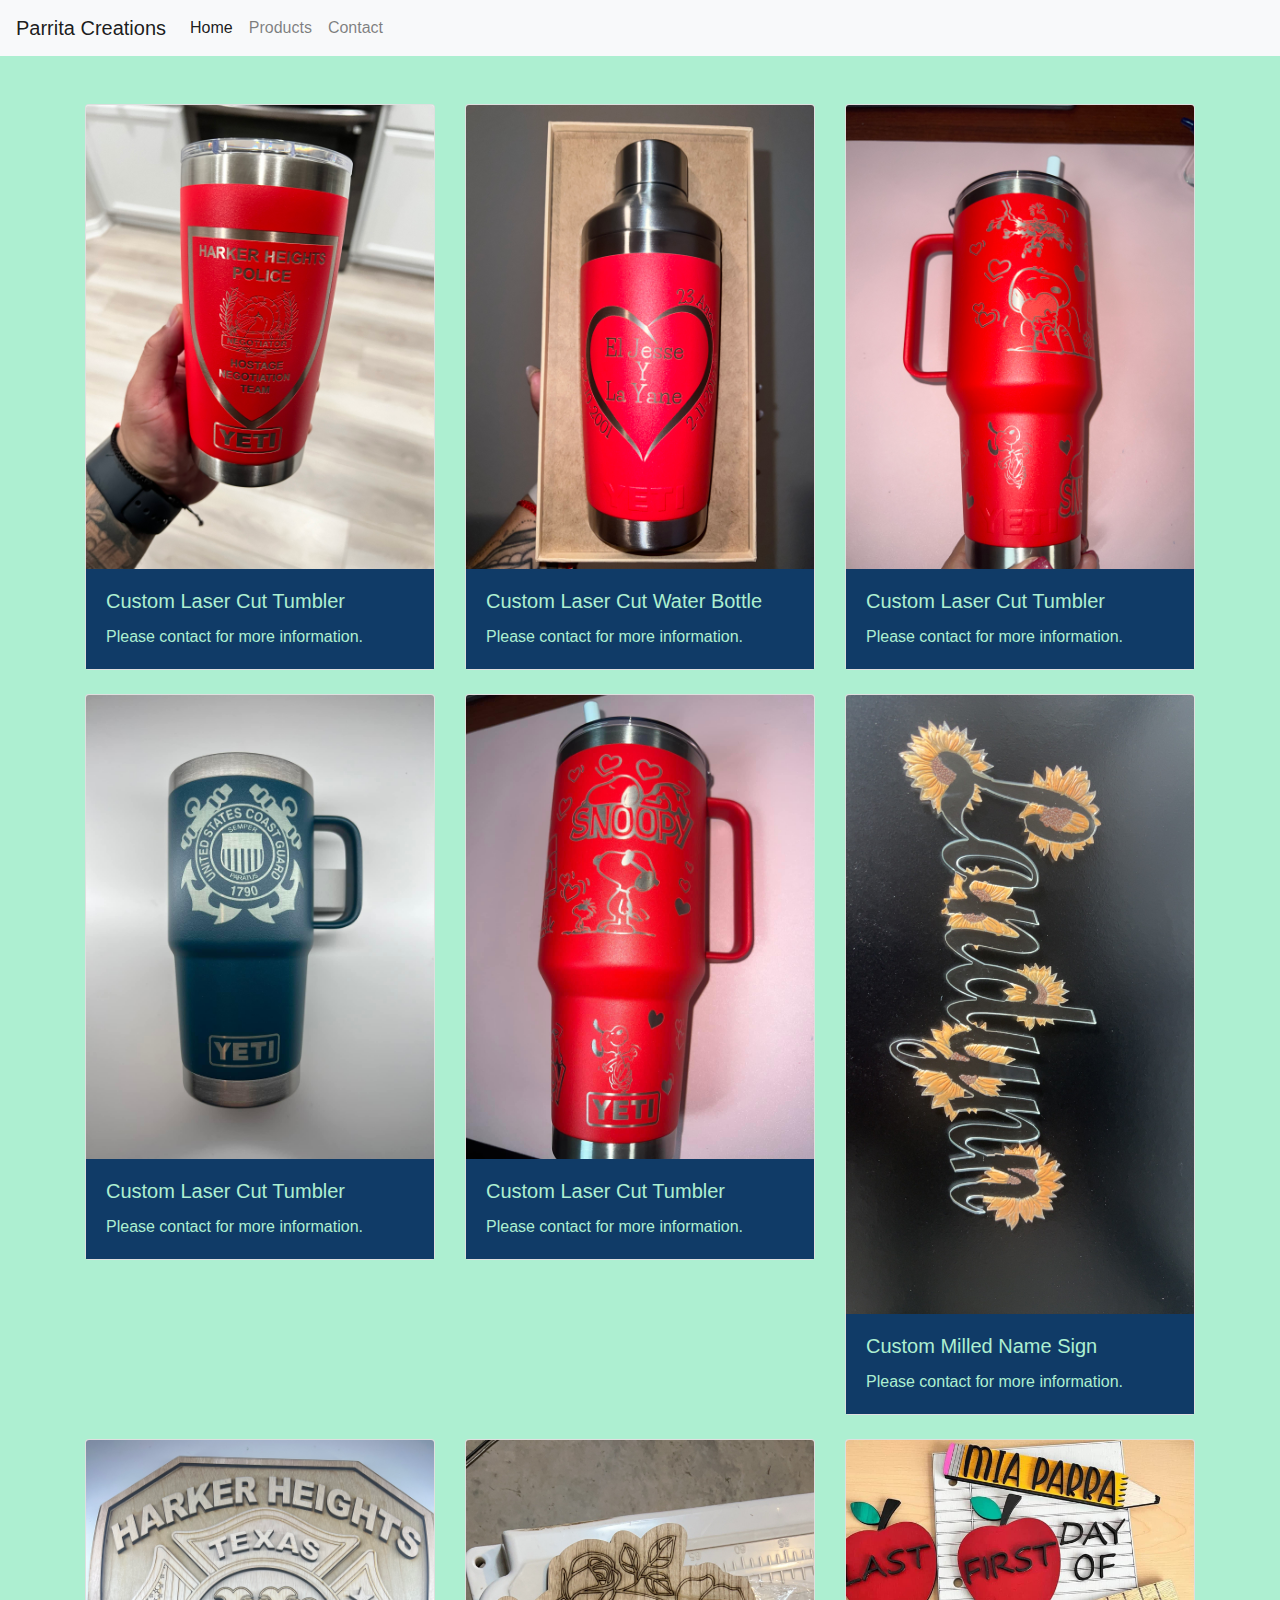
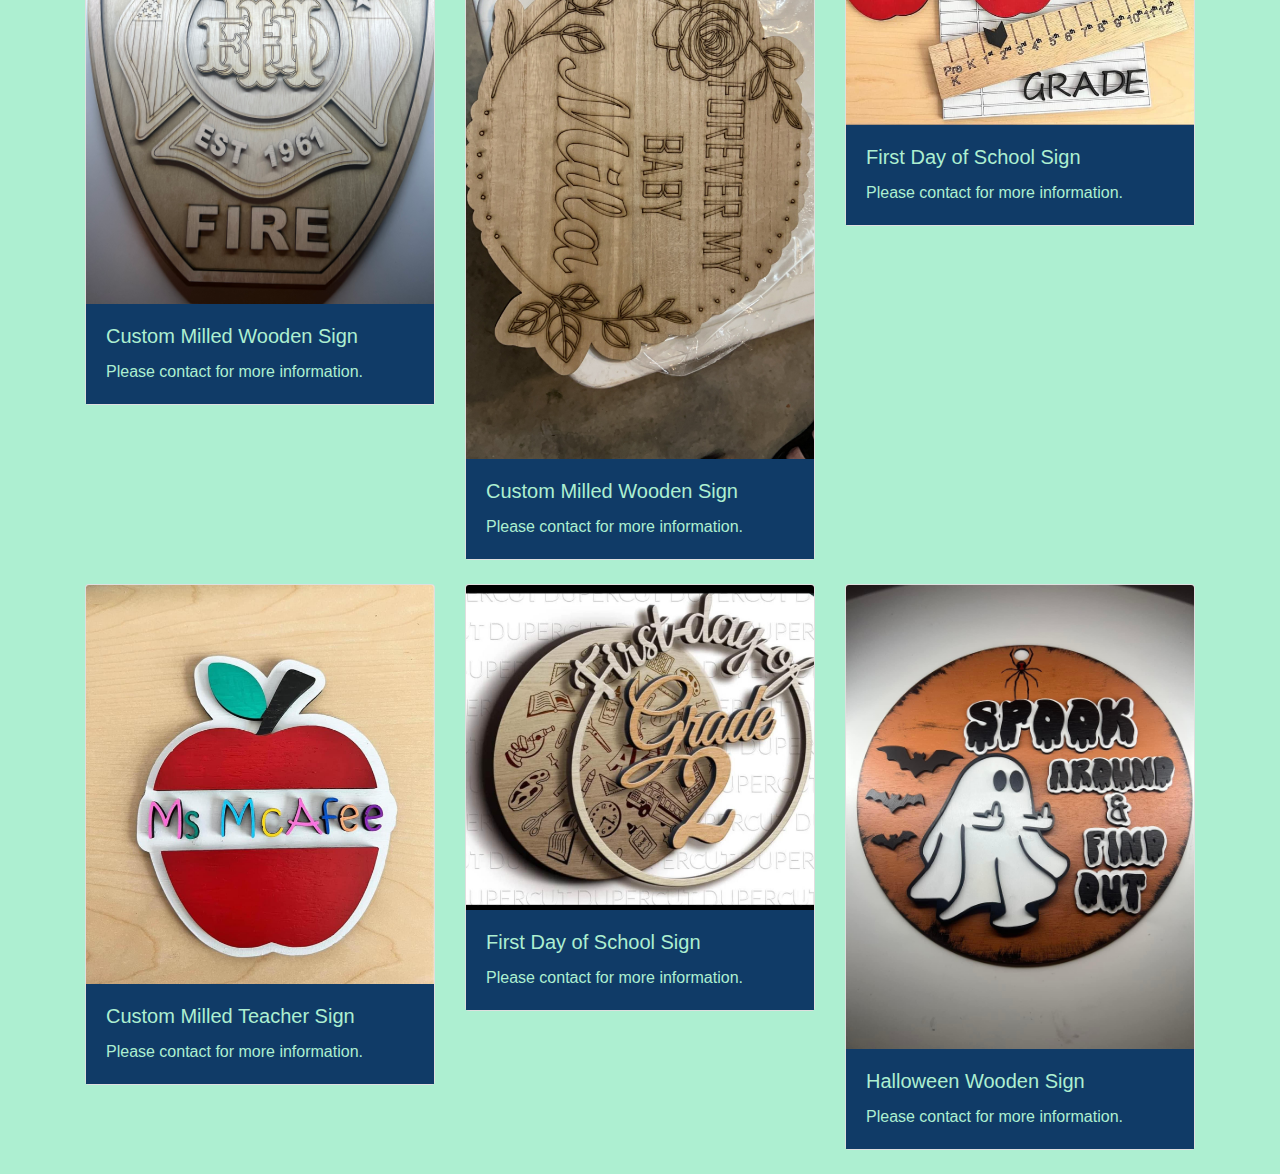
<file: products.html>
<!DOCTYPE html>
<html lang="en">
<head>
  <meta charset="UTF-8">
  <meta name="viewport" content="width=device-width, initial-scale=1.0">
  <title>Products Page</title>
  <link href="https://stackpath.bootstrapcdn.com/bootstrap/4.5.2/css/bootstrap.min.css" rel="stylesheet">
  <style>
    .card-body {
      background-color: #103b67;
      color: #ADEFD1;
    }
    body {
      background-color: #ADEFD1;
    }
  </style>
</head>
<body>
  <nav class="navbar navbar-expand-lg navbar-light bg-light">
    <a class="navbar-brand" href="#">Parrita Creations</a>
    <button class="navbar-toggler" type="button" data-toggle="collapse" data-target="#navbarNav" aria-controls="navbarNav" aria-expanded="false" aria-label="Toggle navigation">
      <span class="navbar-toggler-icon"></span>
    </button>
    <div class="collapse navbar-collapse" id="navbarNav">
      <ul class="navbar-nav">
        <li class="nav-item active">
          <a class="nav-link" href="/index.html">Home <span class="sr-only">(current)</span></a>
        </li>
        <li class="nav-item">
          <a class="nav-link" href="#">Products</a>
        </li>
        <li class="nav-item">
          <a class="nav-link" href="./contact.html">Contact</a>
        </li>
      </ul>
    </div>
  </nav>

  <!-- Products Section -->
  <div class="container mt-5">
    <div class="row">
      <!-- Product Cards -->
      <div class="col-md-4 mb-4">
        <div class="card">
          <img src="./images/Cup1.JPG" class="card-img-top" alt="Custom Laser Cut Tumbler">
          <div class="card-body">
            <h5 class="card-title">Custom Laser Cut Tumbler</h5>
            <p class="card-text">Please contact for more information.</p>
          </div>
        </div>
      </div>

      <div class="col-md-4 mb-4">
        <div class="card">
          <img src="./images/Cup2.JPG" class="card-img-top" alt="Custom Laser Cut Water Bottle">
          <div class="card-body">
            <h5 class="card-title">Custom Laser Cut Water Bottle</h5>
            <p class="card-text">Please contact for more information.</p>
          </div>
        </div>
      </div>

      <div class="col-md-4 mb-4">
        <div class="card">
          <img src="./images/cup3.JPG" class="card-img-top" alt="Custom Laser Cut Tumbler">
          <div class="card-body">
            <h5 class="card-title">Custom Laser Cut Tumbler</h5>
            <p class="card-text">Please contact for more information.</p>
          </div>
        </div>
      </div>

      <div class="col-md-4 mb-4">
        <div class="card">
          <img src="./images/cup4.JPG" class="card-img-top" alt="Custom Laser Cut Tumbler">
          <div class="card-body">
            <h5 class="card-title">Custom Laser Cut Tumbler</h5>
            <p class="card-text">Please contact for more information.</p>
          </div>
        </div>
      </div>

      <div class="col-md-4 mb-4">
        <div class="card">
          <img src="./images/cup5.JPG" class="card-img-top" alt="Custom Laser Cut Tumbler">
          <div class="card-body">
            <h5 class="card-title">Custom Laser Cut Tumbler</h5>
            <p class="card-text">Please contact for more information.</p>
          </div>
        </div>
      </div>

      <div class="col-md-4 mb-4">
        <div class="card">
          <img src="./images/name1.JPG" class="card-img-top" alt="Custom Milled Name Sign">
          <div class="card-body">
            <h5 class="card-title">Custom Milled Name Sign</h5>
            <p class="card-text">Please contact for more information.</p>
          </div>
        </div>
      </div>

      <div class="col-md-4 mb-4">
        <div class="card">
          <img src="./images/Sign1.JPG" class="card-img-top" alt="Custom Milled Wooden Sign">
          <div class="card-body">
            <h5 class="card-title">Custom Milled Wooden Sign</h5>
            <p class="card-text">Please contact for more information.</p>
          </div>
        </div>
      </div>

      <div class="col-md-4 mb-4">
        <div class="card">
          <img src="./images/sign2.JPG" class="card-img-top" alt="Custom Milled Wooden Sign">
          <div class="card-body">
            <h5 class="card-title">Custom Milled Wooden Sign</h5>
            <p class="card-text">Please contact for more information.</p>
          </div>
        </div>
      </div>

      <div class="col-md-4 mb-4">
        <div class="card">
          <img src="./images/sign3.JPG" class="card-img-top" alt="First Day of School Sign">
          <div class="card-body">
            <h5 class="card-title">First Day of School Sign</h5>
            <p class="card-text">Please contact for more information.</p>
          </div>
        </div>
      </div>

      <div class="col-md-4 mb-4">
        <div class="card">
          <img src="./images/sign4.JPG" class="card-img-top" alt="Custom Milled Teacher Sign">
          <div class="card-body">
            <h5 class="card-title">Custom Milled Teacher Sign</h5>
            <p class="card-text">Please contact for more information.</p>
          </div>
        </div>
      </div>

      <div class="col-md-4 mb-4">
        <div class="card">
          <img src="./images/sign5.JPG" class="card-img-top" alt="First Day of School Sign">
          <div class="card-body">
            <h5 class="card-title">First Day of School Sign</h5>
            <p class="card-text">Please contact for more information.</p>
          </div>
        </div>
      </div>

      <div class="col-md-4 mb-4">
        <div class="card">
          <img src="./images/sign6.JPG" class="card-img-top" alt="Halloween Wooden Sign">
          <div class="card-body">
            <h5 class="card-title">Halloween Wooden Sign</h5>
            <p class="card-text">Please contact for more information.</p>
          </div>
        </div>
      </div>
    </div>
  </div>

  <!-- Bootstrap JS and dependencies -->
  <script src="https://code.jquery.com/jquery-3.5.1.slim.min.js"></script>
  <script src="https://cdn.jsdelivr.net/npm/@popperjs/core@2.5.4/dist/umd/popper.min.js"></script>
  <script src="https://stackpath.bootstrapcdn.com/bootstrap/4.5.2/js/bootstrap.min.js"></script>
</body>
</html>
</file>
